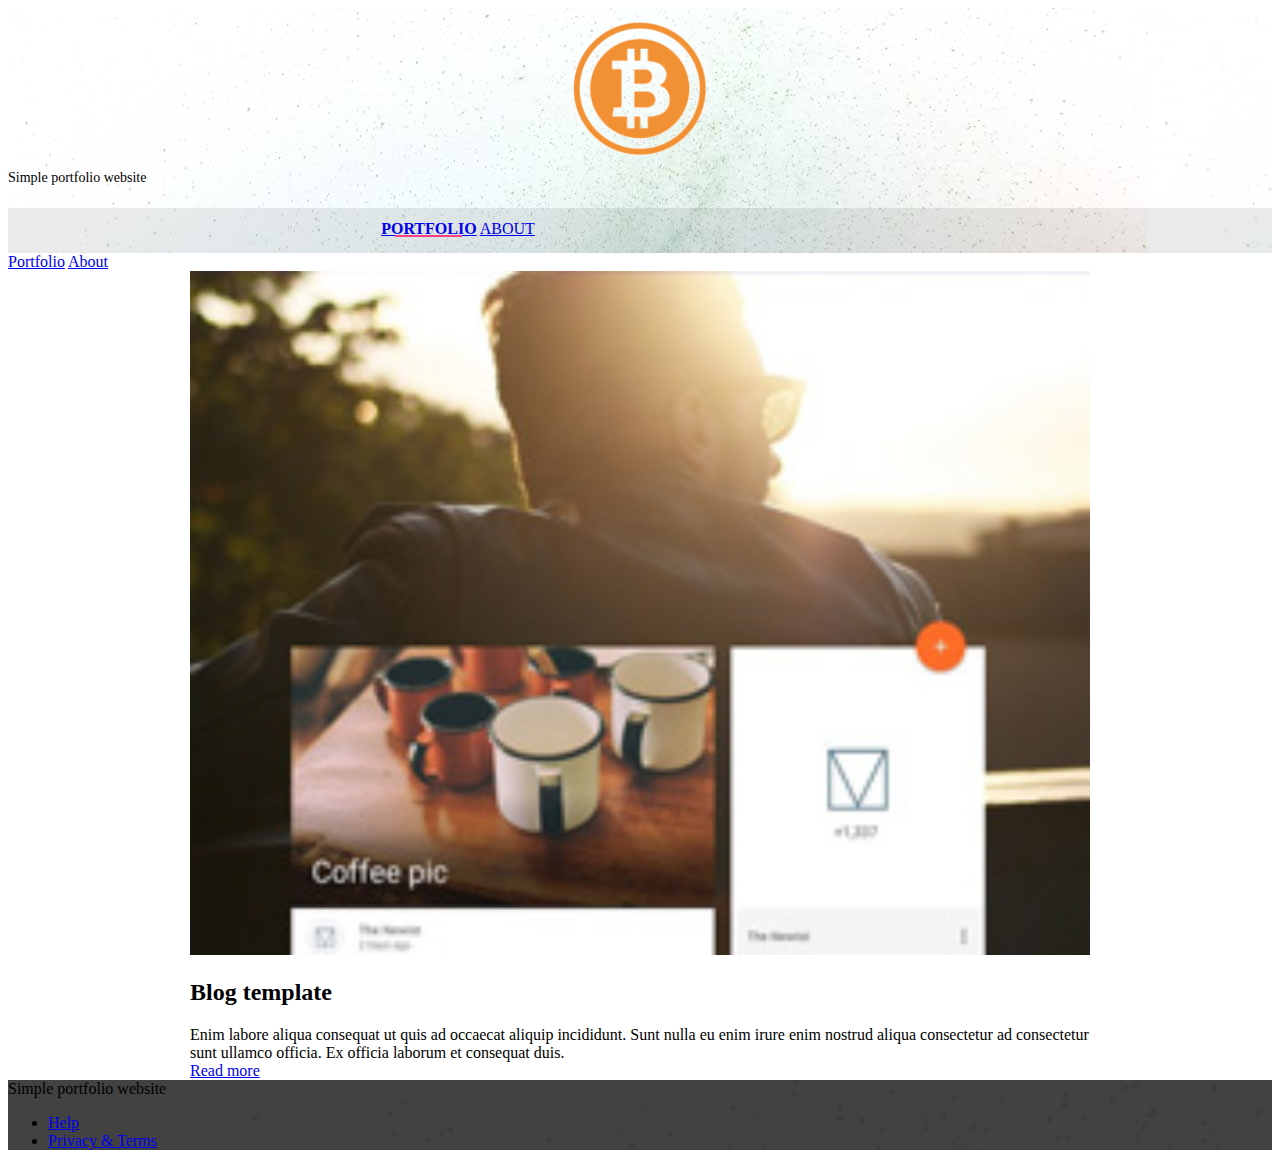
<file: index.html>
<!doctype html>
<!--
  Material Design Lite
  Copyright 2015 Google Inc. All rights reserved.

  Licensed under the Apache License, Version 2.0 (the "License");
  you may not use this file except in compliance with the License.
  You may obtain a copy of the License at

      https://www.apache.org/licenses/LICENSE-2.0

  Unless required by applicable law or agreed to in writing, software
  distributed under the License is distributed on an "AS IS" BASIS,
  WITHOUT WARRANTIES OR CONDITIONS OF ANY KIND, either express or implied.
  See the License for the specific language governing permissions and
  limitations under the License
-->
<html lang="en">

<head>
    <meta charset="utf-8">
    <meta http-equiv="X-UA-Compatible" content="IE=edge">
    <meta name="description" content="A portfolio template that uses Material Design Lite.">
    <meta name="viewport" content="width=device-width, initial-scale=1.0, minimum-scale=1.0">
    <title>MDL-Static Website</title>
    <link rel="stylesheet" href="https://fonts.googleapis.com/css?family=Roboto:regular,bold,italic,thin,light,bolditalic,black,medium&amp;lang=en">
    <link rel="stylesheet" href="https://code.getmdl.io/1.3.0/material.grey-pink.min.css" />
    <link rel="stylesheet" href="styles.css" />


    <link rel="stylesheet" href="https://fonts.googleapis.com/icon?family=Material+Icons">
</head>

<body>
    <div class="mdl-layout mdl-js-layout mdl-layout--fixed-header">
        <header class="mdl-layout__header mdl-layout__header--waterfall portfolio-header">
            <div class="mdl-layout__header-row portfolio-logo-row">
                <span class="mdl-layout__title">
                    <div class="portfolio-logo"></div>
                    <span class="mdl-layout__title">Simple portfolio website</span>
                </span>
            </div>
            <div class="mdl-layout__header-row portfolio-navigation-row mdl-layout--large-screen-only">
                <nav class="mdl-navigation mdl-typography--body-1-force-preferred-font">
                    <a class="mdl-navigation__link is-active" href="index.html">Portfolio</a>
                    <!-- <a class="mdl-navigation__link" href="blog.html">Blog</a> -->
                    <a class="mdl-navigation__link" href="about.html">About</a>
                    <!-- <a class="mdl-navigation__link" href="contact.html">Contact</a> -->
                </nav>
            </div>
        </header>
        <div class="mdl-layout__drawer mdl-layout--small-screen-only">
            <nav class="mdl-navigation mdl-typography--body-1-force-preferred-font">
                <a class="mdl-navigation__link is-active" href="index.html">Portfolio</a>
                <!-- <a class="mdl-navigation__link" href="blog.html">Blog</a> -->
                <a class="mdl-navigation__link" href="about.html">About</a>
                    <!-- <a class="mdl-navigation__link" href="contact.html">Contact</a> -->
                </nav>
        </div>
        <main class="mdl-layout__content">
            <div class="mdl-grid portfolio-max-width">
                <div class="mdl-cell mdl-card mdl-shadow--4dp portfolio-card">
                    <div class="mdl-card__media">
                        <img class="article-image" src=" images/example-work01.jpg" border="0" alt="">
                    </div>
                    <div class="mdl-card__title">
                        <h2 class="mdl-card__title-text">Blog template</h2>
                    </div>
                    <div class="mdl-card__supporting-text">
                        Enim labore aliqua consequat ut quis ad occaecat aliquip incididunt. Sunt nulla eu enim irure enim nostrud aliqua consectetur ad consectetur sunt ullamco officia. Ex officia laborum et consequat duis.
                    </div>
                    <div class="mdl-card__actions mdl-card--border">
                        <a class="mdl-button mdl-button--colored mdl-js-button mdl-js-ripple-effect mdl-button--accent" href="portfolio-example01.html">Read more</a>
                    </div>
                </div>
            
            </div>
            <footer class="mdl-mini-footer">
                <div class="mdl-mini-footer__left-section">
                    <div class="mdl-logo">Simple portfolio website</div>
                </div>
                <div class="mdl-mini-footer__right-section">
                    <ul class="mdl-mini-footer__link-list">
                        <li><a href="#">Help</a></li>
                        <li><a href="#">Privacy & Terms</a></li>
                    </ul>
                </div>
            </footer>
        </main>
    </div>
    <script src="https://code.getmdl.io/1.3.0/material.min.js"></script>
</body>

</html>
</file>
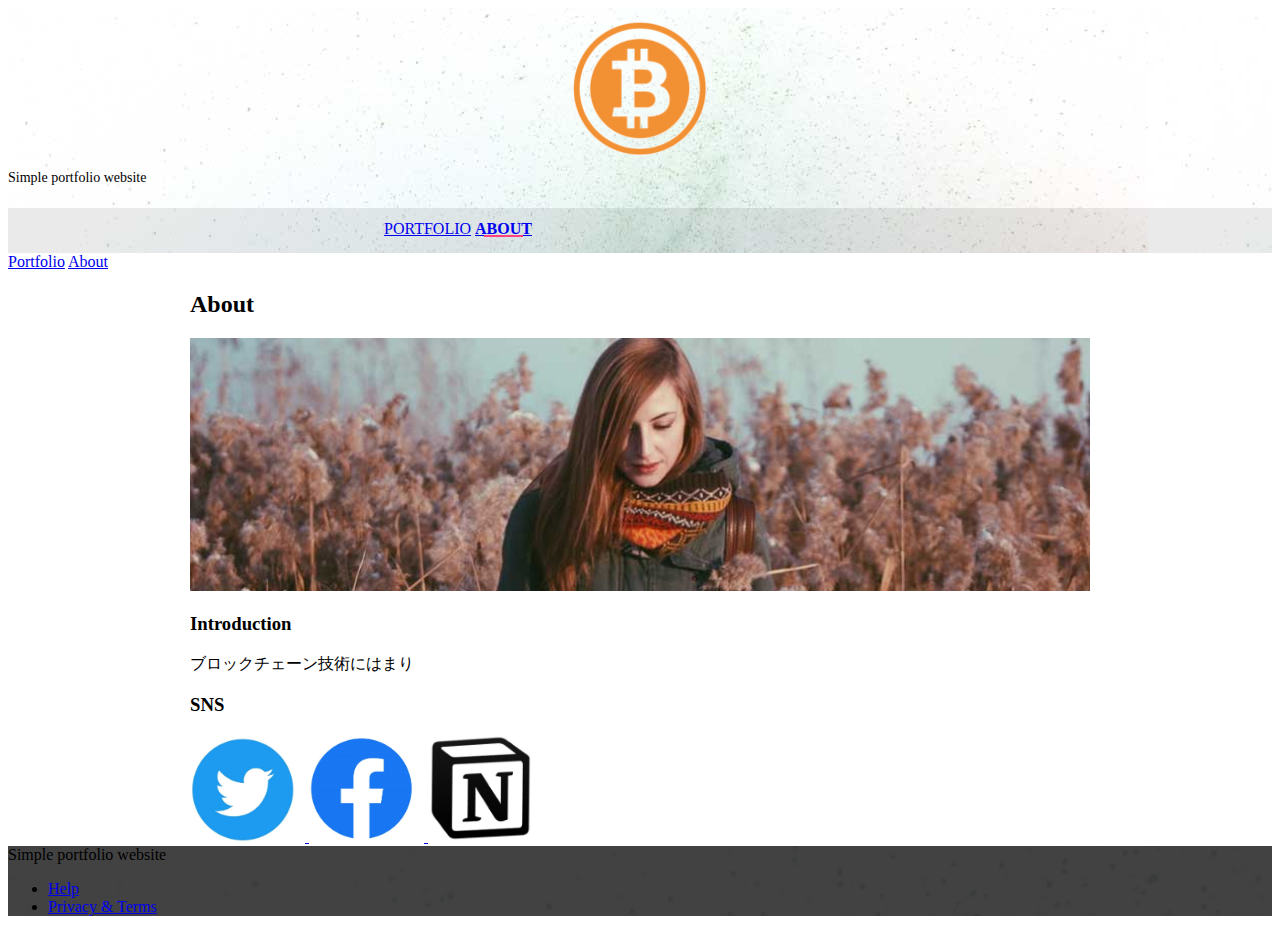
<file: about.html>
<!doctype html>
<!--
  Material Design Lite
  Copyright 2015 Google Inc. All rights reserved.

  Licensed under the Apache License, Version 2.0 (the "License");
  you may not use this file except in compliance with the License.
  You may obtain a copy of the License at

      https://www.apache.org/licenses/LICENSE-2.0

  Unless required by applicable law or agreed to in writing, software
  distributed under the License is distributed on an "AS IS" BASIS,
  WITHOUT WARRANTIES OR CONDITIONS OF ANY KIND, either express or implied.
  See the License for the specific language governing permissions and
  limitations under the License
-->
<html lang="en">

<head>
    <meta charset="utf-8">
    <meta http-equiv="X-UA-Compatible" content="IE=edge">
    <meta name="description" content="A portfolio template that uses Material Design Lite.">
    <meta name="viewport" content="width=device-width, initial-scale=1.0, minimum-scale=1.0">
    <title>MDL-Static Website</title>
    <link rel="stylesheet" href="https://fonts.googleapis.com/css?family=Roboto:regular,bold,italic,thin,light,bolditalic,black,medium&amp;lang=en">
    <link rel="stylesheet" href="https://code.getmdl.io/1.3.0/material.grey-pink.min.css" />
    <link rel="stylesheet" href="styles.css" />
    <link rel="stylesheet" href="https://fonts.googleapis.com/icon?family=Material+Icons">
</head>

<body>
    <div class="mdl-layout mdl-js-layout mdl-layout--fixed-header">
        <header class="mdl-layout__header mdl-layout__header--waterfall portfolio-header">
            <div class="mdl-layout__header-row portfolio-logo-row">
                <span class="mdl-layout__title">
                    <div class="portfolio-logo"></div>
                    <span class="mdl-layout__title">Simple portfolio website</span>
                </span>
            </div>
            <div class="mdl-layout__header-row portfolio-navigation-row mdl-layout--large-screen-only">
                <nav class="mdl-navigation mdl-typography--body-1-force-preferred-font">
                    <a class="mdl-navigation__link" href="index.html">Portfolio</a>
                    <!-- <a class="mdl-navigation__link" href="blog.html">Blog</a> -->
                    <a class="mdl-navigation__link is-active" href="about.html">About</a>
                    <!-- <a class="mdl-navigation__link" href="contact.html">Contact</a> -->
                </nav>
            </div>
        </header>
        <div class="mdl-layout__drawer mdl-layout--small-screen-only">
            <nav class="mdl-navigation mdl-typography--body-1-force-preferred-font">
                <a class="mdl-navigation__link is-active" href="index.html">Portfolio</a>
                <!-- <a class="mdl-navigation__link" href="blog.html">Blog</a> -->
                <a class="mdl-navigation__link" href="about.html">About</a>
                    <!-- <a class="mdl-navigation__link" href="contact.html">Contact</a> -->
                </nav>
        </div>
        <main class="mdl-layout__content">
            <div class="mdl-grid portfolio-max-width">

                <div class="mdl-cell mdl-cell--12-col mdl-card mdl-shadow--4dp">
                    <div class="mdl-card__title">
                        <h2 class="mdl-card__title-text">About</h2>
                    </div>
                    <div class="mdl-card__media">
                        <img class="article-image" src="images/about-header.jpg" border="0" alt="">
                    </div>

                    <div class="mdl-grid portfolio-copy">
                        <h3 class="mdl-cell mdl-cell--12-col mdl-typography--headline">Introduction</h3>
                        <div class="mdl-cell mdl-cell--8-col mdl-card__supporting-text no-padding ">
                            <p>
                                ブロックチェーン技術にはまり
                            </p>
                        </div>

                        <h3 class="mdl-cell mdl-cell--12-col mdl-typography--headline">SNS</h3>

                        <div class="mdl-cell mdl-cell--8-col mdl-card__supporting-text no-padding ">
                            <a href="https://twitter.com/mk1018web">
                                <img class="sns-images" src="images/twitter.jpg" border="0" alt="">
                            </a>
                            <a href="https://www.facebook.com/motonari.kurita/">
                                <img class="sns-images" src="images/facebook.jpg" border="0" alt="">
                            </a>
                            <a href="https://mk1018.notion.site/mk1018/ccc0d830594d4404aa22a3be12f31744">
                                <img class="sns-images" src="images/notion.jpg" border="0" alt="">
                            </a>
                        </div>
                    </div>
                </div>


            </div>
            <footer class="mdl-mini-footer">
                <div class="mdl-mini-footer__left-section">
                    <div class="mdl-logo">Simple portfolio website</div>
                </div>
                <div class="mdl-mini-footer__right-section">
                    <ul class="mdl-mini-footer__link-list">
                        <li><a href="#">Help</a></li>
                        <li><a href="#">Privacy & Terms</a></li>
                    </ul>
                </div>
            </footer>
        </main>
    </div>
    <script src="https://code.getmdl.io/1.3.0/material.min.js"></script>
</body>

</html>
</file>
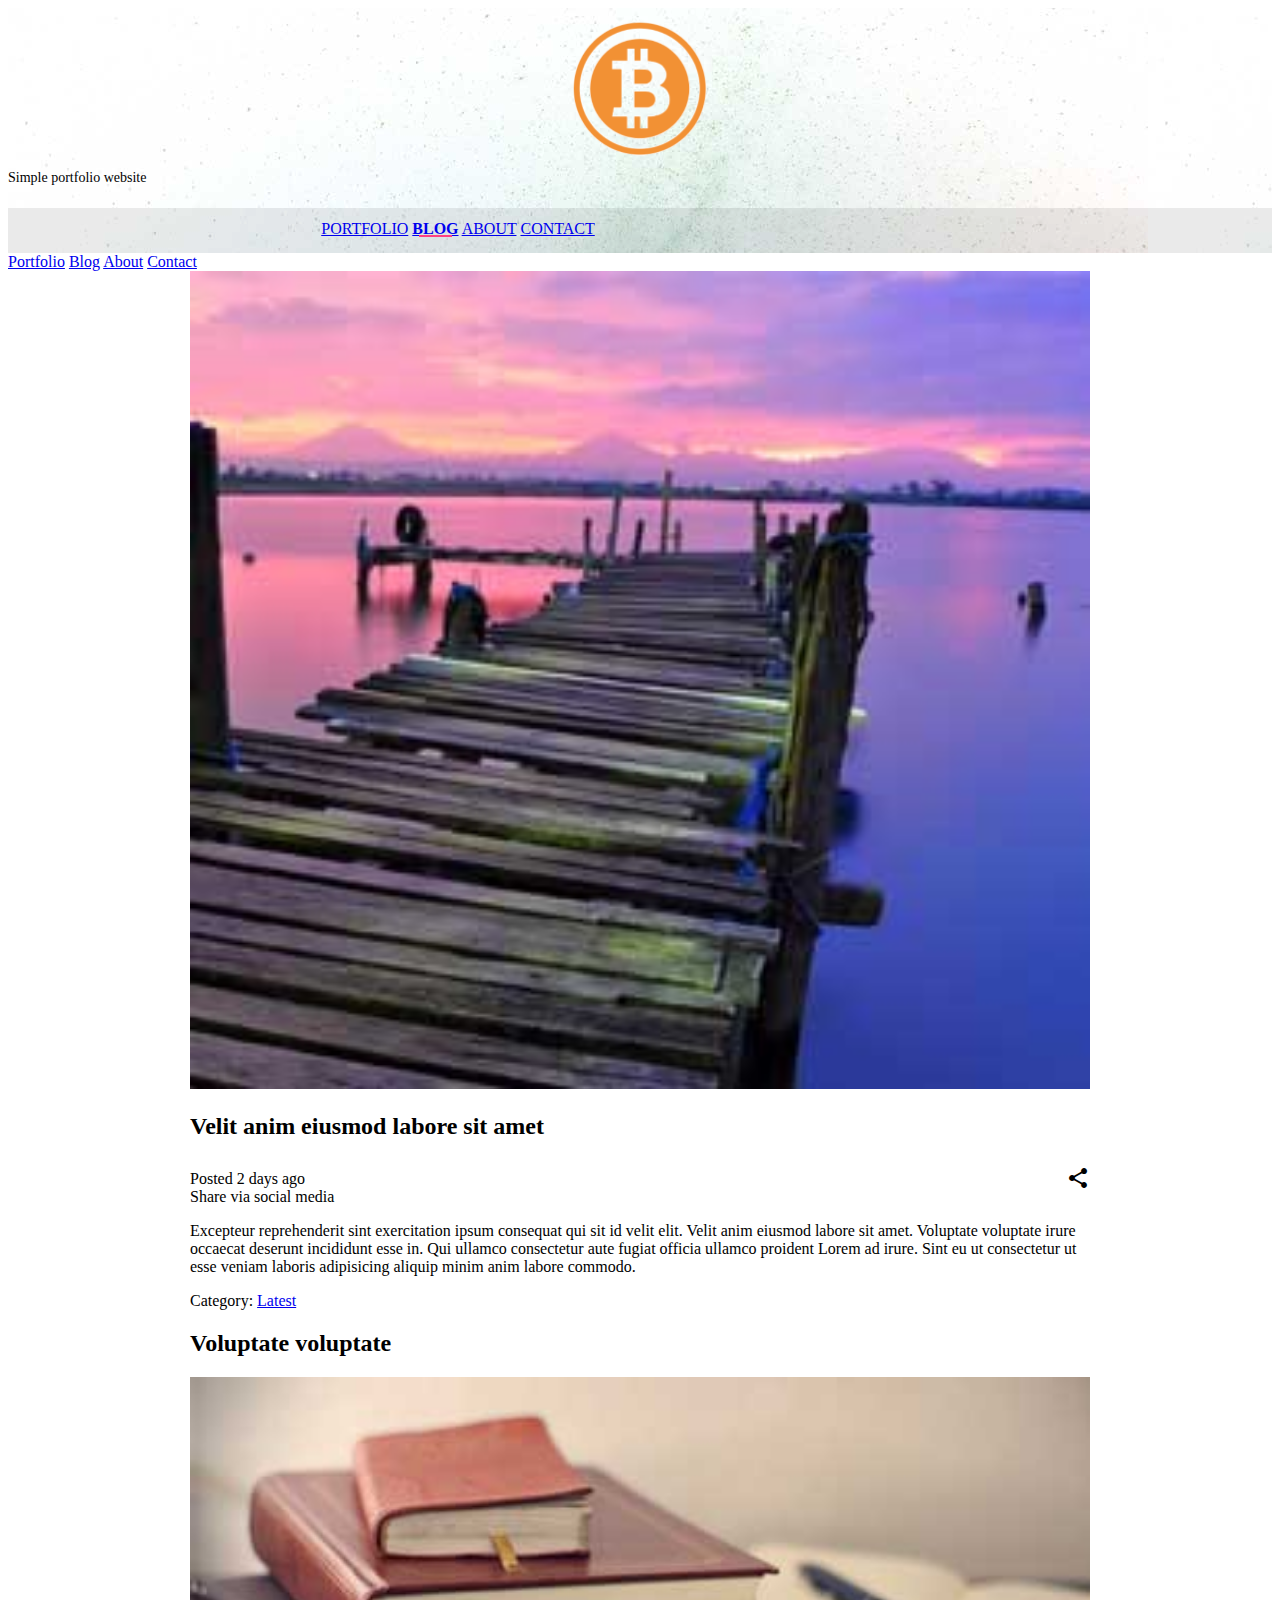
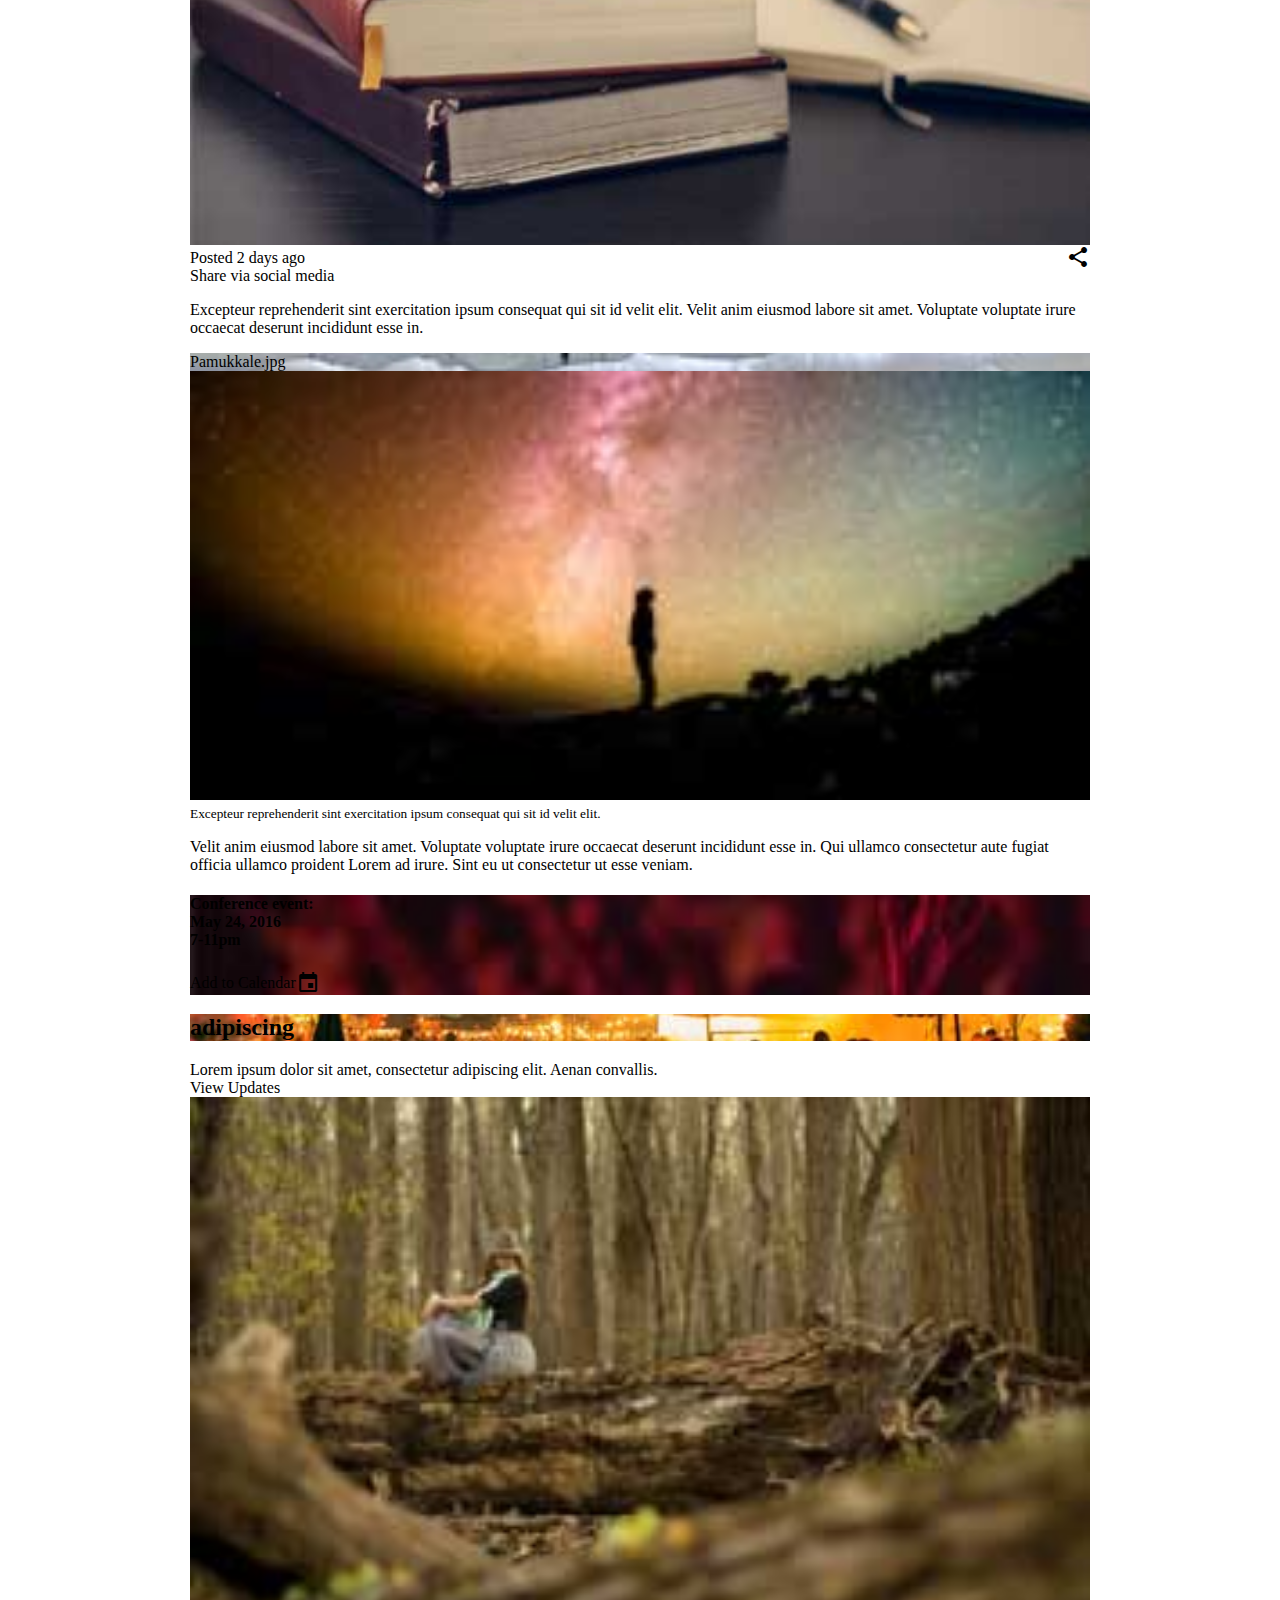
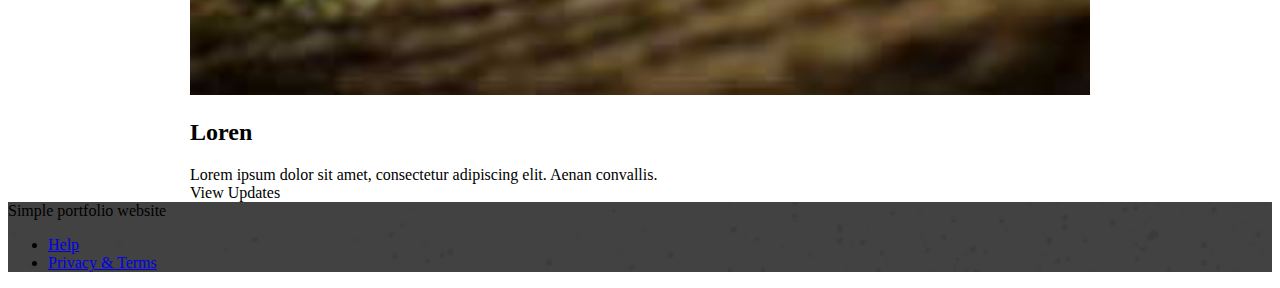
<file: blog.html>
<!doctype html>
<!--
  Material Design Lite
  Copyright 2015 Google Inc. All rights reserved.

  Licensed under the Apache License, Version 2.0 (the "License");
  you may not use this file except in compliance with the License.
  You may obtain a copy of the License at

      https://www.apache.org/licenses/LICENSE-2.0

  Unless required by applicable law or agreed to in writing, software
  distributed under the License is distributed on an "AS IS" BASIS,
  WITHOUT WARRANTIES OR CONDITIONS OF ANY KIND, either express or implied.
  See the License for the specific language governing permissions and
  limitations under the License
-->
<html lang="en">

<head>
    <meta charset="utf-8">
    <meta http-equiv="X-UA-Compatible" content="IE=edge">
    <meta name="description" content="A portfolio template that uses Material Design Lite.">
    <meta name="viewport" content="width=device-width, initial-scale=1.0, minimum-scale=1.0">
    <title>MDL-Static Website</title>
    <link rel="stylesheet" href="https://fonts.googleapis.com/css?family=Roboto:regular,bold,italic,thin,light,bolditalic,black,medium&amp;lang=en">
    <link rel="stylesheet" href="https://code.getmdl.io/1.3.0/material.grey-pink.min.css" />
    <link rel="stylesheet" href="styles.css" />
    <link rel="stylesheet" href="https://fonts.googleapis.com/icon?family=Material+Icons">
</head>

<body>
    <div class="mdl-layout mdl-js-layout mdl-layout--fixed-header">
        <header class="mdl-layout__header mdl-layout__header--waterfall portfolio-header">
            <div class="mdl-layout__header-row portfolio-logo-row">
                <span class="mdl-layout__title">
                    <div class="portfolio-logo"></div>
                    <span class="mdl-layout__title">Simple portfolio website</span>
                </span>
            </div>
            <div class="mdl-layout__header-row portfolio-navigation-row mdl-layout--large-screen-only">
                <nav class="mdl-navigation mdl-typography--body-1-force-preferred-font">
                    <a class="mdl-navigation__link" href="index.html">Portfolio</a>
                    <a class="mdl-navigation__link  is-active" href="blog.html">Blog</a>
                    <a class="mdl-navigation__link" href="about.html">About</a>
                    <a class="mdl-navigation__link" href="contact.html">Contact</a>
                </nav>
            </div>
        </header>
        <div class="mdl-layout__drawer mdl-layout--small-screen-only">
            <nav class="mdl-navigation mdl-typography--body-1-force-preferred-font">
                <a class="mdl-navigation__link is-active" href="index.html">Portfolio</a>
                <a class="mdl-navigation__link" href="blog.html">Blog</a>
                <a class="mdl-navigation__link" href="about.html">About</a>
                <a class="mdl-navigation__link" href="contact.html">Contact</a>
            </nav>
        </div>
        <main class="mdl-layout__content">
            <div class="mdl-grid portfolio-max-width">
                <div class="mdl-grid mdl-cell mdl-cell--12-col mdl-cell--4-col-tablet mdl-card mdl-shadow--4dp">
                    <div class="mdl-card__media mdl-cell mdl-cell--12-col-tablet">
                        <img class="article-image" src=" images/example-blog01.jpg" border="0" alt="">
                    </div>
                    <div class="mdl-cell mdl-cell--8-col">
                        <h2 class="mdl-card__title-text">Velit anim eiusmod labore sit amet</h2>
                        <div class="mdl-card__supporting-text padding-top">
                            <span>Posted 2 days ago</span>
                            <div id="tt1" class=" icon material-icons portfolio-share-btn">share</div>
                            <div class="mdl-tooltip" for="tt1">
                                Share via social media
                            </div>
                        </div>
                        <div class="mdl-card__supporting-text no-left-padding">
                            <p>Excepteur reprehenderit sint exercitation ipsum consequat qui sit id velit elit. Velit anim eiusmod labore sit amet. Voluptate voluptate irure occaecat deserunt incididunt esse in. Qui ullamco consectetur aute fugiat officia ullamco proident Lorem ad irure. Sint eu ut consectetur ut esse veniam laboris adipisicing aliquip minim anim labore commodo.</p>
                            <span>Category: <a href="#">Latest</a></span>
                        </div>
                    </div>
                </div>
                <div class="mdl-cell mdl-cell--6-col mdl-cell--4-col-tablet mdl-card mdl-shadow--4dp">
                    <div class="mdl-card__title">
                        <h2 class="mdl-card__title-text">Voluptate voluptate</h2>
                    </div>
                    <div class="mdl-card__media">
                        <a href="#"> <img class="article-image" src=" images/example-blog02.jpg" border="0" alt=""></a>
                    </div>
                    <div class="mdl-card__supporting-text no-bottom-padding">
                        <span>Posted 2 days ago</span>
                        <div id="tt2" class=" icon material-icons portfolio-share-btn">share</div>
                        <div class="mdl-tooltip" for="tt2">
                            Share via social media
                        </div>
                    </div>
                    <div class="mdl-card__supporting-text">
                        <p>Excepteur reprehenderit sint exercitation ipsum consequat qui sit id velit elit. Velit anim eiusmod labore sit amet. Voluptate voluptate irure occaecat deserunt incididunt esse in.</p>
                    </div>
                </div>
                <div class="mdl-cell mdl-cell--3-col mdl-cell--4-col-tablet mdl-card mdl-card mdl-shadow--4dp portfolio-blog-card-full-bg  ">
                    <div class="mdl-card__title mdl-card--expand "></div>
                    <div class="mdl-card__actions">
                        <span class="demo-card-image__filename">Pamukkale.jpg</span>
                    </div>
                </div>
                <div class="mdl-cell mdl-cell--3-col mdl-cell--4-col-tablet mdl-card mdl-shadow--4dp ">
                    <div class="mdl-card__media">
                        <a href="#"> <img class="article-image" src=" images/example-blog04.jpg" border="0" alt=""></a>
                    </div>
                    <div class="mdl-card__supporting-text">
                        <small>Excepteur reprehenderit sint exercitation ipsum consequat qui sit id velit elit.</small>
                    </div>
                    <div class="mdl-card__supporting-text">
                        <p>Velit anim eiusmod labore sit amet. Voluptate voluptate irure occaecat deserunt incididunt esse in. Qui ullamco consectetur aute fugiat officia ullamco proident Lorem ad irure. Sint eu ut consectetur ut esse veniam.</p>
                    </div>
                </div>
                <div class="demo-card-event mdl-cell mdl-cell--3-col mdl-cell--4-col-tablet mdl-card mdl-card mdl-shadow--4dp portfolio-blog-card-event-bg mdl-color-text--white">
                    <div class="mdl-card__title mdl-card--expand">
                        <h4 class="mdl-color-text--white">
                          Conference event:<br>
                          May 24, 2016<br>
                          7-11pm
                        </h4>
                    </div>
                    <div class="mdl-card__actions mdl-card--border">
                        <a class="mdl-button mdl-button--colored mdl-js-button mdl-js-ripple-effect mdl-color-text--white">
                          Add to Calendar
                        </a>
                        <div class="mdl-layout-spacer"></div>
                        <i class="material-icons ">event</i>
                    </div>
                </div>
                <div class="mdl-cell mdl-cell--5-col mdl-cell--4-col-tablet mdl-card  mdl-card mdl-shadow--4dp">
                    <div class="mdl-card__title mdl-card--expand portfolio-blog-card-strip-bg mdl-color-text--white">
                        <h2 class="mdl-card__title-text">adipiscing</h2>
                    </div>
                    <div class="mdl-card__supporting-text">
                        Lorem ipsum dolor sit amet, consectetur adipiscing elit. Aenan convallis.
                    </div>
                    <div class="mdl-card__actions mdl-card--border">
                        <a class="mdl-button mdl-button--colored mdl-js-button mdl-js-ripple-effect mdl-button--accent">
                          View Updates
                        </a>
                    </div>
                </div>
                <div class="mdl-cell mdl-cell--4-col mdl-cell--4-col-tablet mdl-card  mdl-card mdl-shadow--4dp portfolio-blog-card-compact">
                    <div class="mdl-card__media">
                        <img class="article-image" src=" images/example-blog07.jpg" border="0" alt="">
                    </div>
                    <div class="mdl-card__title ">
                        <h2 class="mdl-card__title-text">Loren</h2>
                    </div>
                    <div class="mdl-card__supporting-text">
                        Lorem ipsum dolor sit amet, consectetur adipiscing elit. Aenan convallis.
                    </div>
                    <div class="mdl-card__actions mdl-card--border">
                        <a class="mdl-button mdl-button--colored mdl-js-button mdl-js-ripple-effect mdl-button--accent">
                          View Updates
                        </a>
                    </div>
                </div>
            </div>
            <footer class="mdl-mini-footer">
                <div class="mdl-mini-footer__left-section">
                    <div class="mdl-logo">Simple portfolio website</div>
                </div>
                <div class="mdl-mini-footer__right-section">
                    <ul class="mdl-mini-footer__link-list">
                        <li><a href="#">Help</a></li>
                        <li><a href="#">Privacy & Terms</a></li>
                    </ul>
                </div>
            </footer>
        </main>
    </div>
    <script src="https://code.getmdl.io/1.3.0/material.min.js"></script>
</body>

</html>
</file>
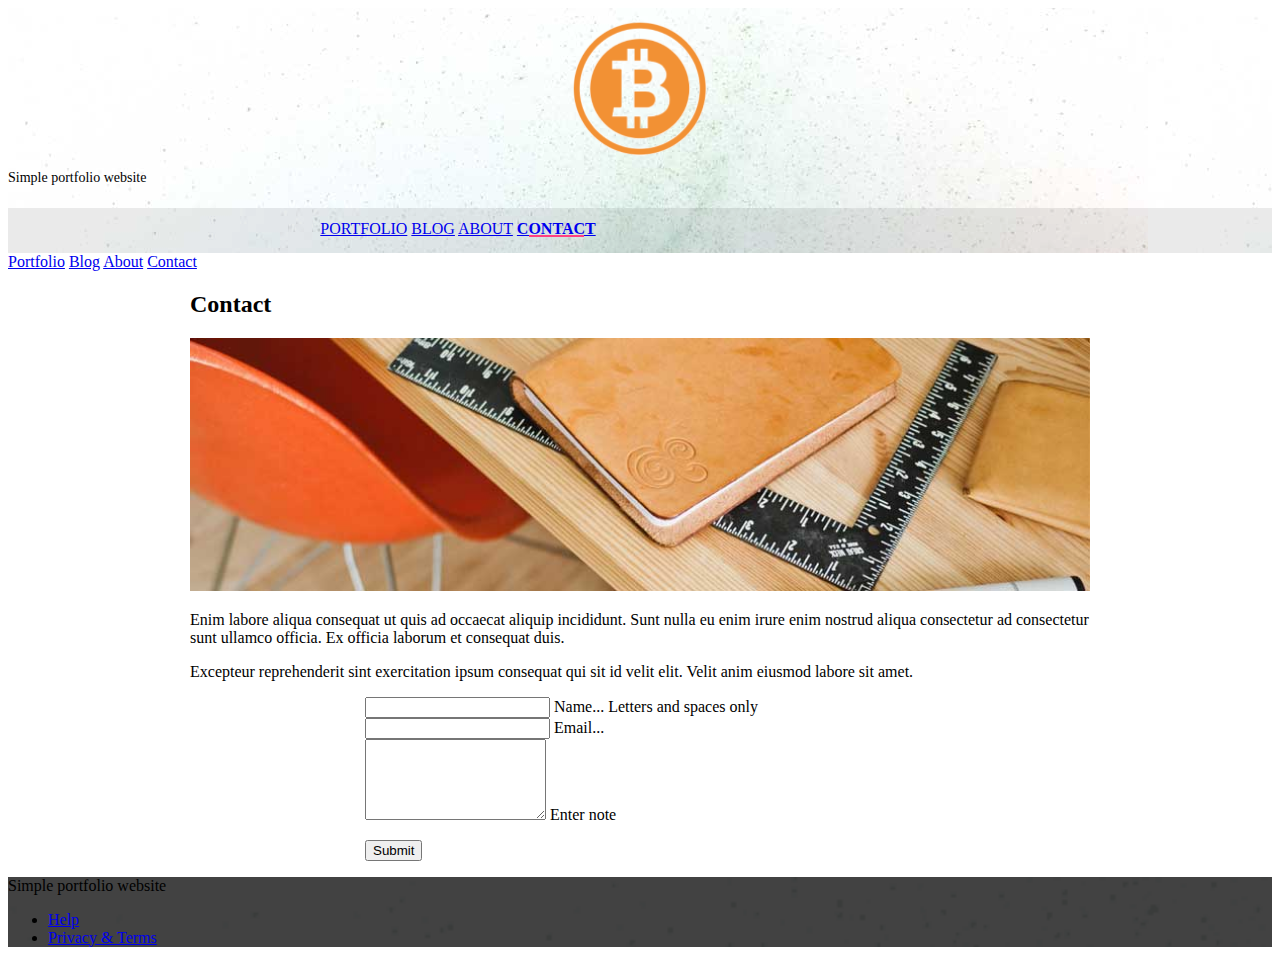
<file: contact.html>
<!doctype html>
<!--
  Material Design Lite
  Copyright 2015 Google Inc. All rights reserved.

  Licensed under the Apache License, Version 2.0 (the "License");
  you may not use this file except in compliance with the License.
  You may obtain a copy of the License at

      https://www.apache.org/licenses/LICENSE-2.0

  Unless required by applicable law or agreed to in writing, software
  distributed under the License is distributed on an "AS IS" BASIS,
  WITHOUT WARRANTIES OR CONDITIONS OF ANY KIND, either express or implied.
  See the License for the specific language governing permissions and
  limitations under the License
-->
<html lang="en">

<head>
    <meta charset="utf-8">
    <meta http-equiv="X-UA-Compatible" content="IE=edge">
    <meta name="description" content="A portfolio template that uses Material Design Lite.">
    <meta name="viewport" content="width=device-width, initial-scale=1.0, minimum-scale=1.0">
    <title>MDL-Static Website</title>
    <link rel="stylesheet" href="https://fonts.googleapis.com/css?family=Roboto:regular,bold,italic,thin,light,bolditalic,black,medium&amp;lang=en">
    <link rel="stylesheet" href="https://code.getmdl.io/1.3.0/material.grey-pink.min.css" />
    <link rel="stylesheet" href="styles.css" />
    <link rel="stylesheet" href="https://fonts.googleapis.com/icon?family=Material+Icons">
</head>

<body>
    <div class="mdl-layout mdl-js-layout mdl-layout--fixed-header">
        <header class="mdl-layout__header mdl-layout__header--waterfall portfolio-header">
            <div class="mdl-layout__header-row portfolio-logo-row">
                <span class="mdl-layout__title">
                    <div class="portfolio-logo"></div>
                <span class="mdl-layout__title">Simple portfolio website</span>
                </span>
            </div>
            <div class="mdl-layout__header-row portfolio-navigation-row mdl-layout--large-screen-only">
                <nav class="mdl-navigation mdl-typography--body-1-force-preferred-font">
                    <a class="mdl-navigation__link " href="index.html">Portfolio</a>
                    <a class="mdl-navigation__link" href="blog.html">Blog</a>
                    <a class="mdl-navigation__link" href="about.html">About</a>
                    <a class="mdl-navigation__link is-active" href="contact.html">Contact</a>
                </nav>
            </div>
        </header>
        <div class="mdl-layout__drawer mdl-layout--small-screen-only">
            <nav class="mdl-navigation mdl-typography--body-1-force-preferred-font">
                <a class="mdl-navigation__link is-active" href="index.html">Portfolio</a>
                <a class="mdl-navigation__link" href="blog.html">Blog</a>
                <a class="mdl-navigation__link" href="about.html">About</a>
                <a class="mdl-navigation__link" href="contact.html">Contact</a>
            </nav>
        </div>
        <main class="mdl-layout__content">
            <div class="mdl-grid portfolio-max-width portfolio-contact">
                <div class="mdl-cell mdl-cell--12-col mdl-card mdl-shadow--4dp">
                    <div class="mdl-card__title">
                        <h2 class="mdl-card__title-text">Contact</h2>
                    </div>
                    <div class="mdl-card__media">
                        <img class="article-image" src=" images/contact-image.jpg" border="0" alt="">
                    </div>
                    <div class="mdl-card__supporting-text">
                        <p>
                            Enim labore aliqua consequat ut quis ad occaecat aliquip incididunt. Sunt nulla eu enim irure enim nostrud aliqua consectetur ad consectetur sunt ullamco officia. Ex officia laborum et consequat duis.
                        </p>
                        <p>
                            Excepteur reprehenderit sint exercitation ipsum consequat qui sit id velit elit. Velit anim eiusmod labore sit amet.
                        </p>
                        <form action="#" class="">
                            <div class="mdl-textfield mdl-js-textfield mdl-textfield--floating-label">
                                <input class="mdl-textfield__input" pattern="[A-Z,a-z, ]*" type="text" id="Name">
                                <label class="mdl-textfield__label" for="Name">Name...</label>
                                <span class="mdl-textfield__error">Letters and spaces only</span>
                            </div>
                            <div class="mdl-textfield mdl-js-textfield mdl-textfield--floating-label">
                                <input class="mdl-textfield__input" type="text" id="Email">
                                <label class="mdl-textfield__label" for="Email">Email...</label>
                            </div>
                            <div class="mdl-textfield mdl-js-textfield mdl-textfield--floating-label">
                                <textarea class="mdl-textfield__input" type="text" rows="5" id="note"></textarea>
                                <label class="mdl-textfield__label" for="note">Enter note</label>
                            </div>
                            <p>
                                <button class="mdl-button mdl-js-button mdl-button--raised mdl-js-ripple-effect mdl-button--accent" type="submit">
                                    Submit
                                </button>
                            </p>
                        </form>
                    </div>
                </div>
            </div>
            <footer class="mdl-mini-footer">
                <div class="mdl-mini-footer__left-section">
                    <div class="mdl-logo">Simple portfolio website</div>
                </div>
                <div class="mdl-mini-footer__right-section">
                    <ul class="mdl-mini-footer__link-list">
                        <li><a href="#">Help</a></li>
                        <li><a href="#">Privacy & Terms</a></li>
                    </ul>
                </div>
            </footer>
        </main>
    </div>
    <script src="https://code.getmdl.io/1.3.0/material.min.js"></script>
</body>

</html>
</file>
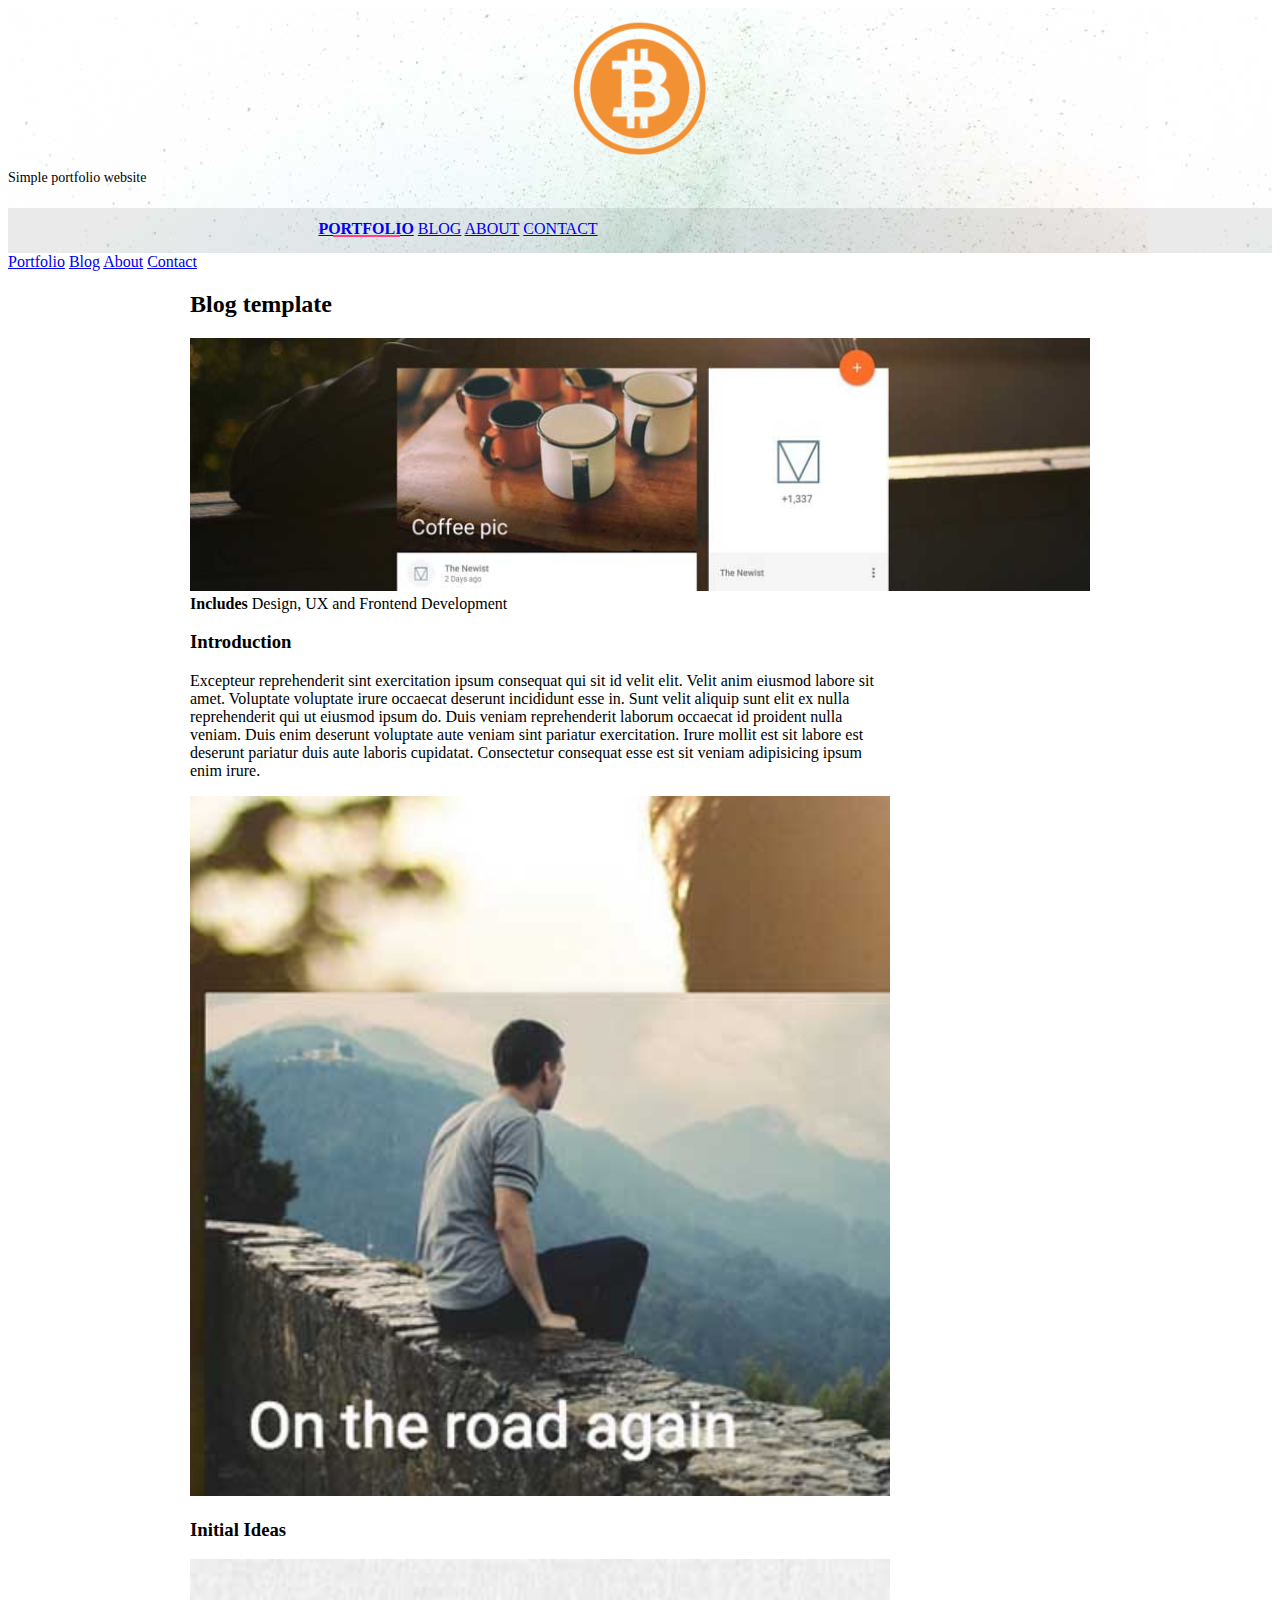
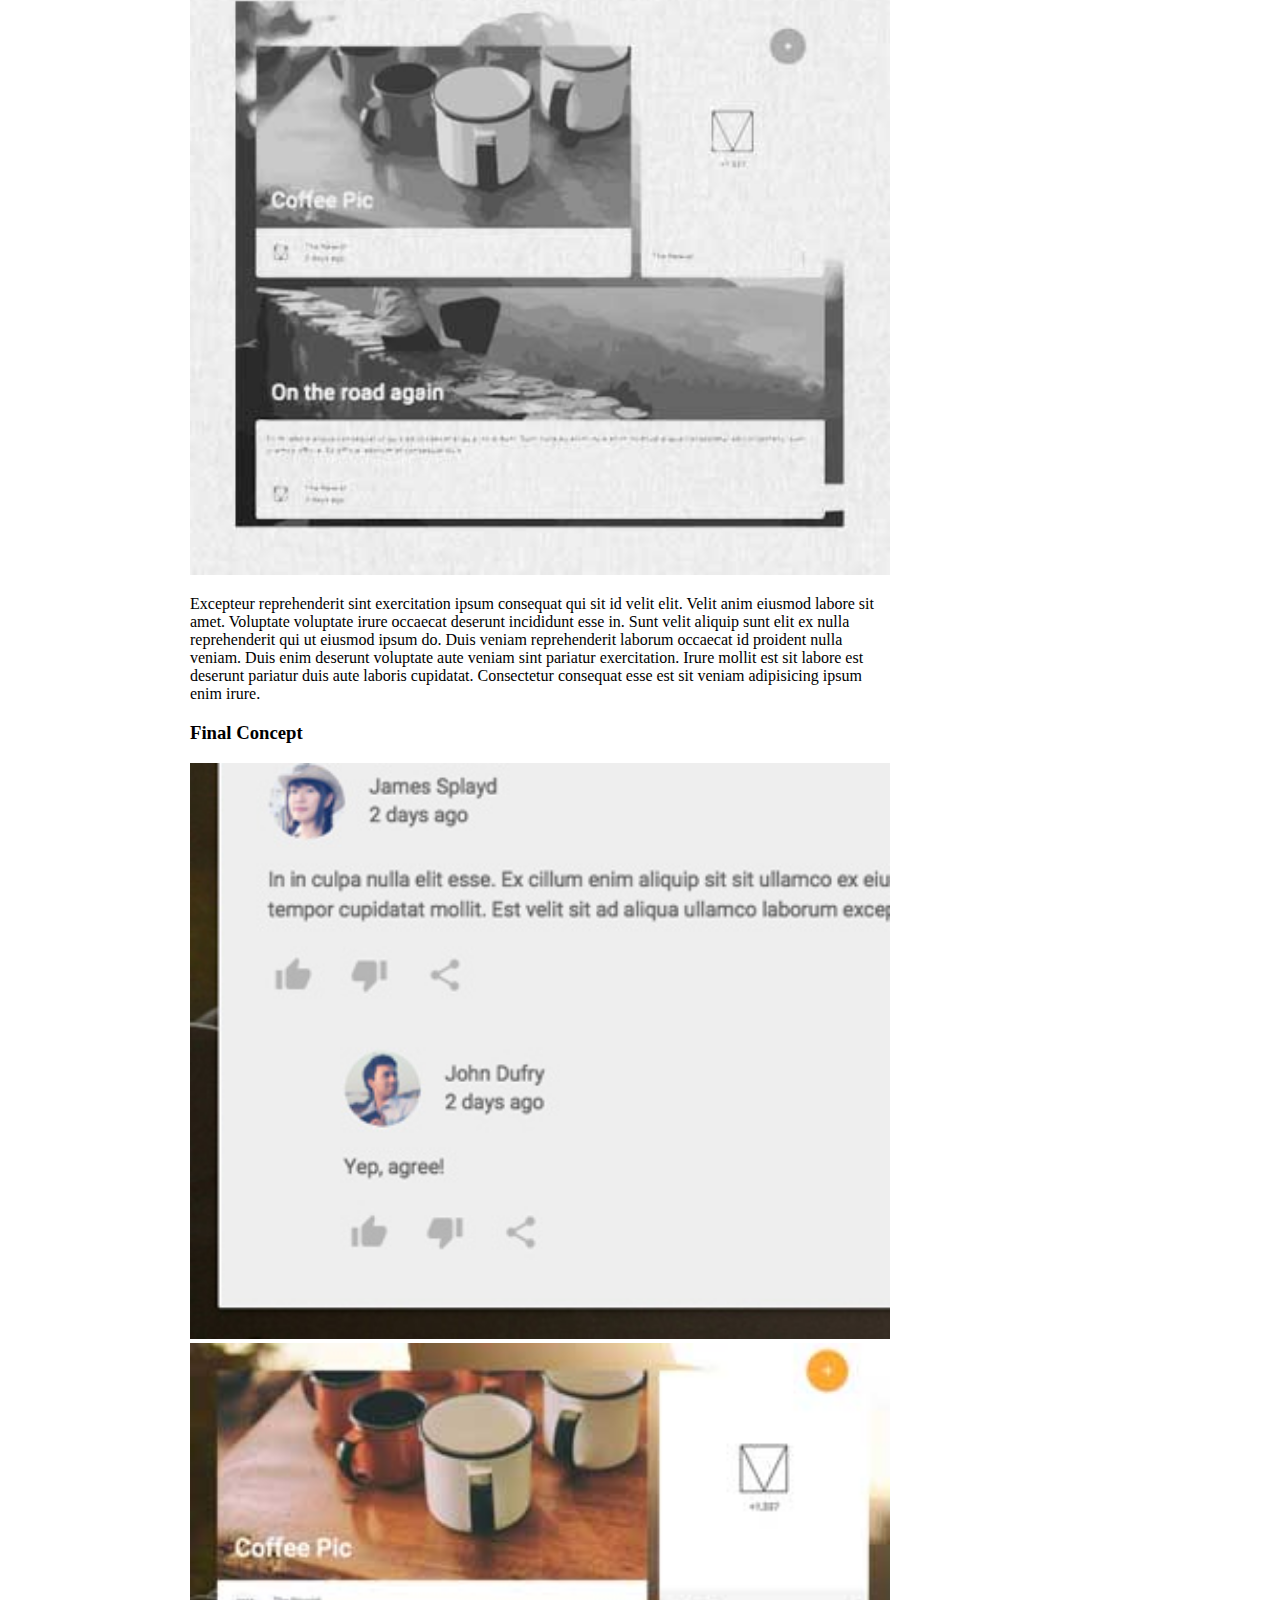
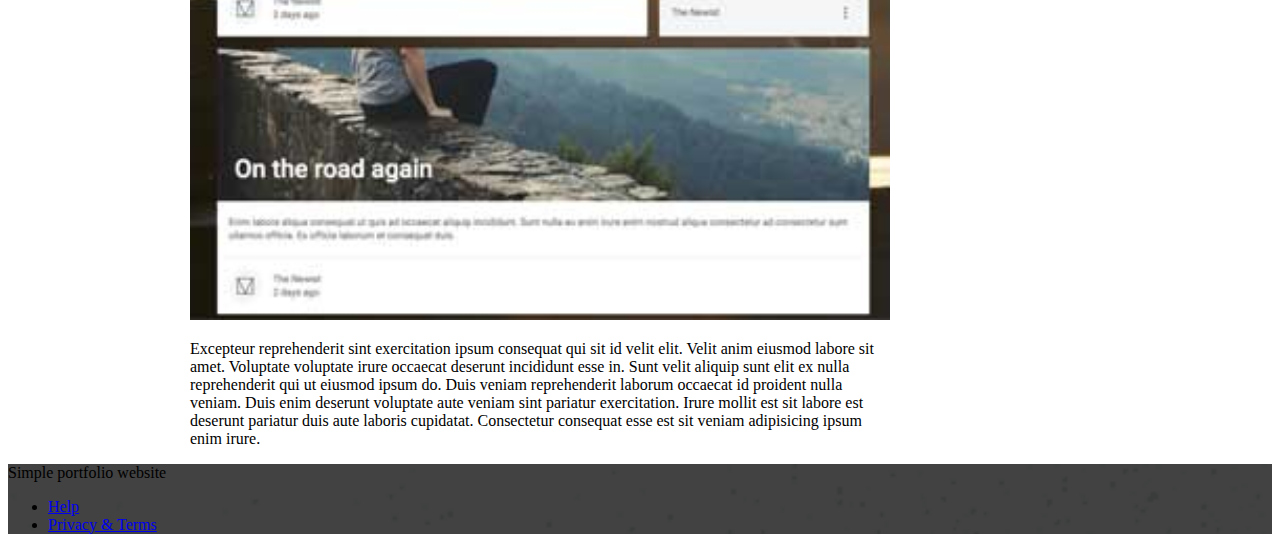
<file: portfolio-example01.html>
<!doctype html>
<!--
  Material Design Lite
  Copyright 2015 Google Inc. All rights reserved.

  Licensed under the Apache License, Version 2.0 (the "License");
  you may not use this file except in compliance with the License.
  You may obtain a copy of the License at

      https://www.apache.org/licenses/LICENSE-2.0

  Unless required by applicable law or agreed to in writing, software
  distributed under the License is distributed on an "AS IS" BASIS,
  WITHOUT WARRANTIES OR CONDITIONS OF ANY KIND, either express or implied.
  See the License for the specific language governing permissions and
  limitations under the License
-->
<html lang="en">

<head>
    <meta charset="utf-8">
    <meta http-equiv="X-UA-Compatible" content="IE=edge">
    <meta name="description" content="A portfolio template that uses Material Design Lite.">
    <meta name="viewport" content="width=device-width, initial-scale=1.0, minimum-scale=1.0">
    <title>MDL-Static Website</title>
    <link rel="stylesheet" href="https://fonts.googleapis.com/css?family=Roboto:regular,bold,italic,thin,light,bolditalic,black,medium&amp;lang=en">
    <link rel="stylesheet" href="https://code.getmdl.io/1.3.0/material.grey-pink.min.css" />
    <link rel="stylesheet" href="styles.css" />
    <link rel="stylesheet" href="https://fonts.googleapis.com/icon?family=Material+Icons">
</head>

<body>
    <div class="mdl-layout mdl-js-layout mdl-layout--fixed-header">
        <header class="mdl-layout__header mdl-layout__header--waterfall portfolio-header">
            <div class="mdl-layout__header-row portfolio-logo-row">
                <span class="mdl-layout__title">
                    <div class="portfolio-logo"></div>
                    <span class="mdl-layout__title">Simple portfolio website</span>
                </span>
            </div>
            <div class="mdl-layout__header-row portfolio-navigation-row mdl-layout--large-screen-only">
                <nav class="mdl-navigation mdl-typography--body-1-force-preferred-font">
                    <a class="mdl-navigation__link is-active" href="index.html">Portfolio</a>
                    <a class="mdl-navigation__link" href="blog.html">Blog</a>
                    <a class="mdl-navigation__link" href="about.html">About</a>
                    <a class="mdl-navigation__link" href="contact.html">Contact</a>
                </nav>
            </div>
        </header>
        <div class="mdl-layout__drawer mdl-layout--small-screen-only">
            <nav class="mdl-navigation mdl-typography--body-1-force-preferred-font">
                <a class="mdl-navigation__link is-active" href="index.html">Portfolio</a>
                <a class="mdl-navigation__link" href="blog.html">Blog</a>
                <a class="mdl-navigation__link" href="about.html">About</a>
                <a class="mdl-navigation__link" href="contact.html">Contact</a>
            </nav>
        </div>
        <main class="mdl-layout__content">
            <div class="mdl-grid portfolio-max-width">
                <div class="mdl-cell mdl-cell--12-col mdl-card mdl-shadow--4dp">
                    <div class="mdl-card__title">
                        <h2 class="mdl-card__title-text">Blog template</h2>
                    </div>
                    <div class="mdl-card__media">
                        <img class="article-image" src=" images/portfolio-example-01.jpg" border="0" alt="">
                    </div>
                    <div class="mdl-card__supporting-text">
                        <strong>Includes</strong>
                        <span>Design, UX and Frontend Development</span>
                    </div>
                    <div class="mdl-grid portfolio-copy">
                        <h3 class="mdl-cell mdl-cell--12-col mdl-typography--headline">Introduction</h3>
                        <div class="mdl-cell mdl-cell--6-col mdl-card__supporting-text no-padding">
                            <p>
                                Excepteur reprehenderit sint exercitation ipsum consequat qui sit id velit elit. Velit anim eiusmod labore sit amet. Voluptate voluptate irure occaecat deserunt incididunt esse in. Sunt velit aliquip sunt elit ex nulla reprehenderit qui ut eiusmod ipsum do. Duis veniam reprehenderit laborum occaecat id proident nulla veniam. Duis enim deserunt voluptate aute veniam sint pariatur exercitation. Irure mollit est sit labore est deserunt pariatur duis aute laboris cupidatat. Consectetur consequat esse est sit veniam adipisicing ipsum enim irure.
                            </p>
                        </div>
                        <div class="mdl-cell mdl-cell--6-col">
                            <img class="article-image" src=" images/portfolio-example-02.jpg" border="0" alt="">
                        </div>
                        <h3 class="mdl-cell mdl-cell--12-col mdl-typography--headline">Initial Ideas</h3>
                        <div class="mdl-cell mdl-cell--6-col">
                            <img class="article-image" src=" images/portfolio-example-03.jpg" border="0" alt="">
                        </div>
                        <div class="mdl-cell mdl-cell--6-col mdl-card__supporting-text no-padding ">
                            <p>
                                Excepteur reprehenderit sint exercitation ipsum consequat qui sit id velit elit. Velit anim eiusmod labore sit amet. Voluptate voluptate irure occaecat deserunt incididunt esse in. Sunt velit aliquip sunt elit ex nulla reprehenderit qui ut eiusmod ipsum do. Duis veniam reprehenderit laborum occaecat id proident nulla veniam. Duis enim deserunt voluptate aute veniam sint pariatur exercitation. Irure mollit est sit labore est deserunt pariatur duis aute laboris cupidatat. Consectetur consequat esse est sit veniam adipisicing ipsum enim irure.
                            </p>
                        </div>
                        <h3 class="mdl-cell mdl-cell--12-col mdl-typography--headline">Final Concept</h3>
                        <div class="mdl-cell mdl-cell--6-col">
                            <img class="article-image" src=" images/portfolio-example-05.jpg" border="0" alt="">
                        </div>
                        <div class="mdl-cell mdl-cell--6-col">
                            <img class="article-image" src=" images/portfolio-example-06.jpg" border="0" alt="">
                        </div>
                        <div class="mdl-cell mdl-cell--8-col mdl-card__supporting-text no-padding ">
                            <p>
                                Excepteur reprehenderit sint exercitation ipsum consequat qui sit id velit elit. Velit anim eiusmod labore sit amet. Voluptate voluptate irure occaecat deserunt incididunt esse in. Sunt velit aliquip sunt elit ex nulla reprehenderit qui ut eiusmod ipsum do. Duis veniam reprehenderit laborum occaecat id proident nulla veniam. Duis enim deserunt voluptate aute veniam sint pariatur exercitation. Irure mollit est sit labore est deserunt pariatur duis aute laboris cupidatat. Consectetur consequat esse est sit veniam adipisicing ipsum enim irure.
                            </p>
                        </div>
                    </div>
                </div>
            </div>
            <footer class="mdl-mini-footer">
                <div class="mdl-mini-footer__left-section">
                    <div class="mdl-logo">Simple portfolio website</div>
                </div>
                <div class="mdl-mini-footer__right-section">
                    <ul class="mdl-mini-footer__link-list">
                        <li><a href="#">Help</a></li>
                        <li><a href="#">Privacy & Terms</a></li>
                    </ul>
                </div>
            </footer>
        </main>
    </div>
    <script src="https://code.getmdl.io/1.3.0/material.min.js"></script>
</body>

</html>
</file>
<file: styles.css>
.portfolio-header {
  position: relative;
  background-image: url(images/header-bg.jpg);
}

.portfolio-header .mdl-layout__header-row {
  padding: 0;
  -webkit-justify-content: center;
      -ms-flex-pack: center;
          justify-content: center;
}

.mdl-layout__title {
  font-size: 14px;
  text-align: center;
  font-weight: 300;
}

.is-compact .mdl-layout__title span {
  display: none;
}

.portfolio-logo-row {
  min-height: 200px;
}

.is-compact .portfolio-logo-row {
  min-height: auto;
}

.portfolio-logo {
  background: url(images/bitcoin.png) 50% no-repeat;
  background-size: cover;
  height: 150px;
  width: 150px;
  margin: auto auto 10px;
}

.is-compact .portfolio-logo {
  height: 50px;
  width: 50px;
  margin-top: 7px;
}

.portfolio-navigation-row {
  background-color: rgba(0, 0, 0, 0.08);
  text-transform: uppercase;
  height: 45px;
}

.portfolio-navigation-row  .mdl-navigation {
  text-align: center;
  max-width: 900px;
  width: 100%;
}

.portfolio-navigation-row .mdl-navigation__link {
  -webkit-flex: 1;
      -ms-flex: 1;
          flex: 1;
  line-height: 42px;
}

.portfolio-header .mdl-layout__drawer-button {
    background-color: rgba(197, 197, 197, 0.44);
}

.portfolio-navigation-row .is-active {
  position: relative;
  font-weight: bold;
}

.portfolio-navigation-row .is-active:after {
  content: "";
  width: 70%;
  height: 2px;
  display: block;
  position: absolute;
  bottom: 0;
  left: 0;
  background-color: rgb(255,64,129);
  left: 15%;
}

.portfolio-card .mdl-card__title {
  padding-bottom: 0;
}

.portfolio-blog-card-full-bg {
  background: url(images/example-blog03.jpg) center / cover;
}

.portfolio-blog-card-event-bg {
  background: url(images/example-blog05.jpg) center / cover;
}

.portfolio-blog-card-strip-bg {
  background: url(images/example-blog06.jpg) center / cover;
}

.portfolio-blog-card-compact .mdl-card__title {
  padding-bottom: 0;
}

.portfolio-blog-card-bg > .mdl-card__actions {
  height: 52px;
  padding: 16px;
  background: rgba(0, 0, 0, 0.2);
}

img.article-image {
  width: 100%;
  height: auto;
}

.portfolio-max-width {
  max-width: 900px;
  margin: auto;
}

.portfolio-copy {
  max-width: 700px;
}

.no-padding {
  padding: 0;
}

.no-left-padding{
  padding-left: 0;
}

.no-bottom-padding {
  padding-bottom: 0;
}

.padding-top {
  padding: 10px 0 0;
}

.portfolio-share-btn {
  position: relative;
  float: right;
  top: -4px;
}

.demo-card-event > .mdl-card__actions {
    -webkit-align-items: center;
        -ms-flex-align: center;
            align-items: center;
    box-sizing: border-box;
    display: -webkit-flex;
    display: -ms-flexbox;
    display: flex;
}

.portfolio-contact .mdl-textfield {
  width: 100%;
}

.portfolio-contact form {
  max-width: 550px;
  margin: auto;
}

footer {
  background-image: url(images/footer-background.png);
  background-size: cover;
}

.sns-images {
  width: 15%;
  margin-right: 10px;
}
</file>
